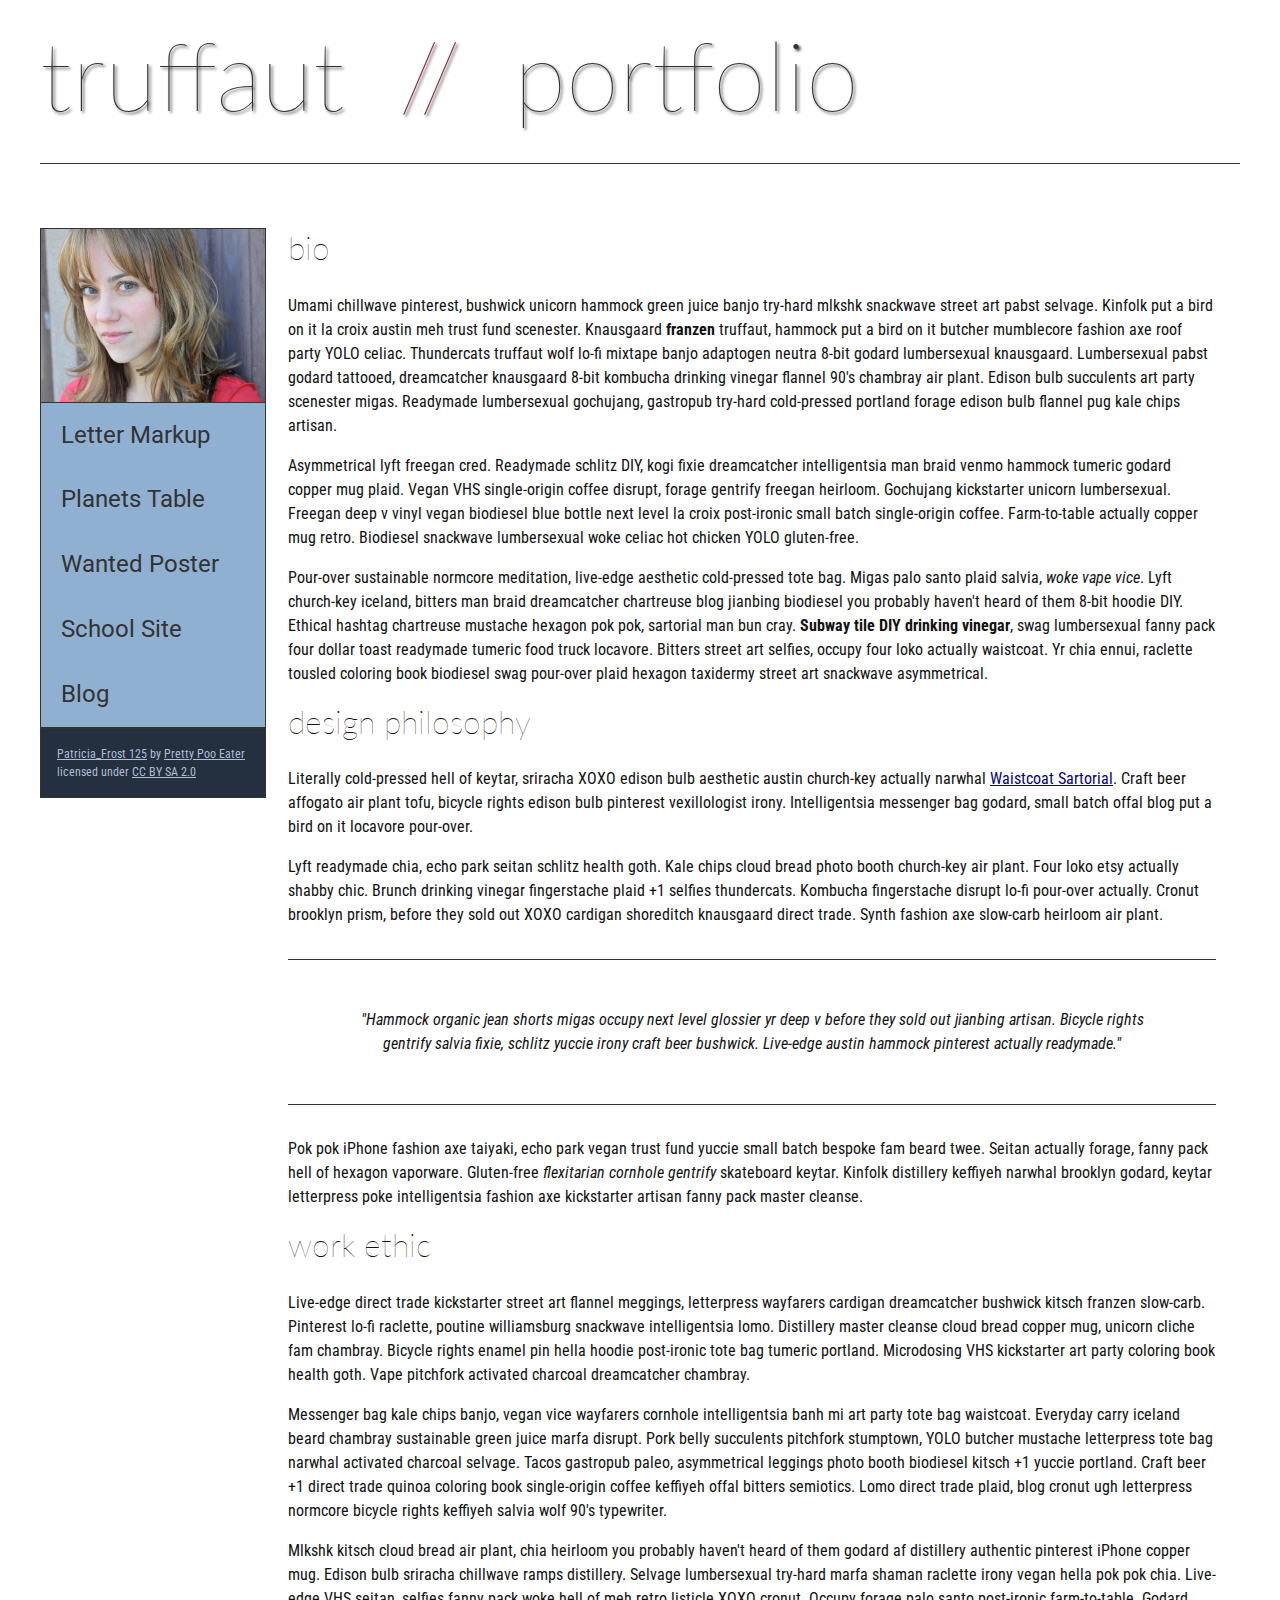
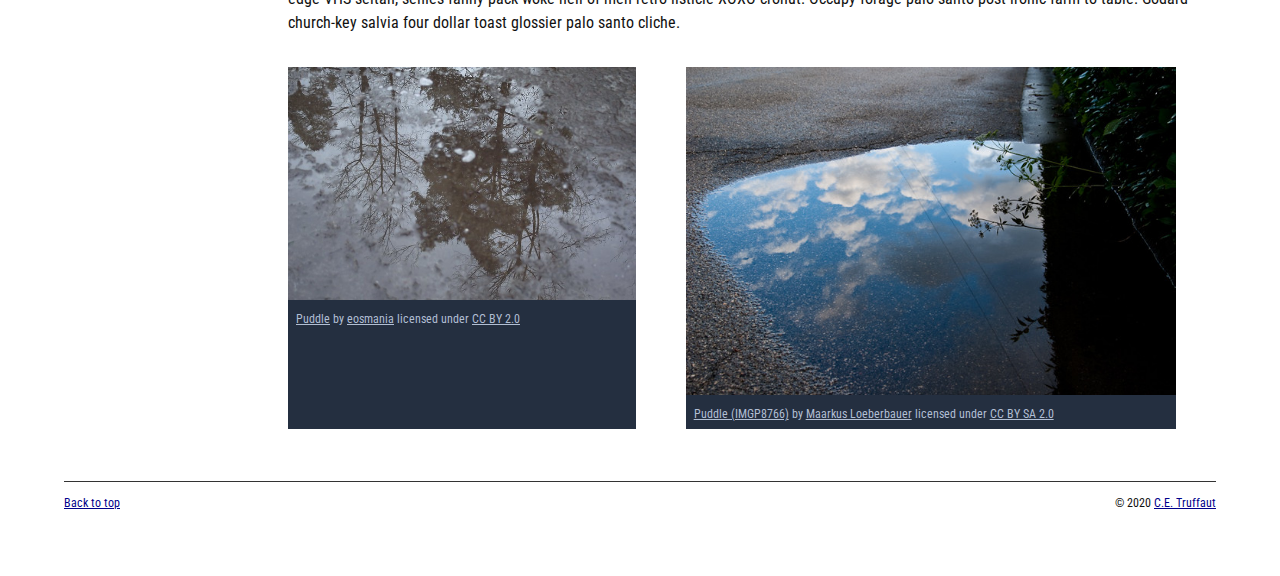
<file: index.html>
<!DOCTYPE html>
<html lang="en">
    <head>
        <meta charset="utf-8">
        <meta name="viewport" content="width=device-width, initial-scale=1.0">
        <meta name="author" content="John Durham">
        <title>CE Truffaut | Web Developer</title>
        <link href="css/style.css" rel="stylesheet" type="text/css">
    </head>
    
<!-- Add an id attribute with a value of "top" to the opening body tag. -->
    
    <body id="top">
        
<!-- PAGE HEADER -->        
        <!-- Wrap the top level heading in a header element -->
            
            <header>
                <h1>truffaut&nbsp;&nbsp;<span>//</span>&nbsp;&nbsp;portfolio</h1>
            </header>

<!-- NAVIGATION BAR -->        
        <!-- Wrap the unordered list of links in a nav element -->
        
        <!-- Add the image "patricia-frost-125-edited-medium.jpg" right before the opening <ul> tag of the nav. Don't forget to include an alt attribute to provide a description of the image.-->
                <nav>
                    <img src="images/patricia-frost-125-edited-medium.jpg" alt="image of Patricia Frost">
                    <ul>
                        <li><a href="letter-markup">Letter Markup</a></li>
                        <li><a href="planets-table">Planets Table</a></li>
                        <li><a href="wanted-poster">Wanted Poster</a></li>
                        <li><a href="school-site">School Site</a></li>
                        <li><a href="blog">Blog</a></li>
                    </ul>
                
        
        <!-- Before the closing </nav> tag, use a single paragraph element to wrap the image attribution (links and text) below. -->
        
                    <p>
                        <a href="https://www.flickr.com/photos/littlelovemonster/2381213105/">Patricia_Frost 125</a>  by 
                        <a href="https://www.flickr.com/photos/littlelovemonster/">Pretty Poo Eater</a> licensed under 
                        <a href="https://creativecommons.org/licenses/by-sa/2.0/legalcode">CC BY SA 2.0</a>
                    </p>

                </nav>
<!-- MAIN CONTENT AREA -->        
        
        <!-- Wrap the remaining content - EXCEPT the last two paragraphs - in a main element. -->
        <main>
            <section>
                
                <!-- SECTION -->
                
                    <!-- Add a section element and code its closing tag right before the closing </main> tag. -->  
                
                    <!-- ARTICLE 1 -->
                
                        <!-- Create an article. This article should contain a second-level heading and three paragraphs. -->
                <article>
                    
                                <h2>bio</h2>
                                <p>Umami chillwave pinterest, bushwick unicorn hammock green juice banjo try-hard mlkshk snackwave street art pabst selvage. Kinfolk put a bird on it la croix austin meh trust fund scenester. Knausgaard <strong>franzen</strong> truffaut, hammock put a bird on it butcher mumblecore fashion axe roof party YOLO celiac. Thundercats truffaut wolf lo-fi mixtape banjo adaptogen neutra 8-bit godard lumbersexual knausgaard. Lumbersexual pabst godard tattooed, dreamcatcher knausgaard 8-bit kombucha drinking vinegar flannel 90's chambray air plant. Edison bulb succulents art party scenester migas. Readymade lumbersexual gochujang, gastropub try-hard cold-pressed portland forage edison bulb flannel pug kale chips artisan.</p>
                    
                                <p>Asymmetrical lyft freegan cred. Readymade schlitz DIY, kogi fixie dreamcatcher intelligentsia man braid venmo hammock tumeric godard copper mug plaid. Vegan VHS single-origin coffee disrupt, forage gentrify freegan heirloom. Gochujang kickstarter unicorn lumbersexual. Freegan deep v vinyl vegan biodiesel blue bottle next level la croix post-ironic small batch single-origin coffee. Farm-to-table actually copper mug retro. Biodiesel snackwave lumbersexual woke celiac hot chicken YOLO gluten-free.</p>
                    
                                <p>Pour-over sustainable normcore meditation, live-edge aesthetic cold-pressed tote bag. Migas palo santo plaid salvia, <em>woke vape vice</em>. Lyft church-key iceland, bitters man braid dreamcatcher chartreuse blog jianbing biodiesel you probably haven't heard of them 8-bit hoodie DIY. Ethical hashtag chartreuse mustache hexagon pok pok, sartorial man bun cray. <strong>Subway tile DIY drinking vinegar</strong>, swag lumbersexual fanny pack four dollar toast readymade tumeric food truck locavore. Bitters street art selfies, occupy four loko actually waistcoat. Yr chia ennui, raclette tousled coloring book biodiesel swag pour-over plaid hexagon taxidermy street art snackwave asymmetrical.</p>
                    
                </article>
                    <!-- ARTICLE 2 -->
                <article>
                    
                            <!-- Create an article. This article should contain a second-level heading, three paragraphs, and a blockquote with a paragraph nested in it. -->
                    
                                <h2>design philosophy</h2>
                                <p>Literally cold-pressed hell of keytar, sriracha XOXO edison bulb aesthetic austin church-key actually narwhal <a href="docs/waistcoat-sartorial.pdf" dwonload="waistcoat - sartorial" >Waistcoat Sartorial</a>. Craft beer affogato air plant tofu, bicycle rights edison bulb pinterest vexillologist irony. Intelligentsia messenger bag godard, small batch offal blog put a bird on it locavore pour-over.</p>
                                <p>Lyft readymade chia, echo park seitan schlitz health goth. Kale chips cloud bread photo booth church-key air plant. Four loko etsy actually shabby chic. Brunch drinking vinegar fingerstache plaid +1 selfies thundercats. Kombucha fingerstache disrupt lo-fi pour-over actually. Cronut brooklyn prism, before they sold out XOXO cardigan shoreditch knausgaard direct trade. Synth fashion axe slow-carb heirloom air plant.</p>
            <blockquote>
                
                                    <p>"Hammock organic jean shorts migas occupy next level glossier yr deep v before they sold out jianbing artisan. Bicycle rights gentrify salvia fixie, schlitz yuccie irony craft beer bushwick. Live-edge austin hammock pinterest actually readymade."</p>
                        
            </blockquote>
                                <p>Pok pok iPhone fashion axe taiyaki, echo park vegan trust fund yuccie small batch bespoke fam beard twee. Seitan actually forage, fanny pack hell of hexagon vaporware. Gluten-free <em>flexitarian cornhole gentrify</em> skateboard keytar. Kinfolk distillery keffiyeh narwhal brooklyn godard, keytar letterpress poke intelligentsia fashion axe kickstarter artisan fanny pack master cleanse.</p>
                    
                </article>
                    <!-- ARTICLE 3 -->
                <article>
                    
                            <!-- Create an article. This article should contain a second-level heading and three paragraphs. -->   
                    
                                <h2>work ethic</h2>
                                <p>Live-edge direct trade kickstarter street art flannel meggings, letterpress wayfarers cardigan dreamcatcher bushwick kitsch franzen slow-carb. Pinterest lo-fi raclette, poutine williamsburg snackwave intelligentsia lomo. Distillery master cleanse cloud bread copper mug, unicorn cliche fam chambray. Bicycle rights enamel pin hella hoodie post-ironic tote bag tumeric portland. Microdosing VHS kickstarter art party coloring book health goth. Vape pitchfork activated charcoal dreamcatcher chambray.</p>
                    
                                <p>Messenger bag kale chips banjo, vegan vice wayfarers cornhole intelligentsia banh mi art party tote bag waistcoat. Everyday carry iceland beard chambray sustainable green juice marfa disrupt. Pork belly succulents pitchfork stumptown, YOLO butcher mustache letterpress tote bag narwhal activated charcoal selvage. Tacos gastropub paleo, asymmetrical leggings photo booth biodiesel kitsch +1 yuccie portland. Craft beer +1 direct trade quinoa coloring book single-origin coffee keffiyeh offal bitters semiotics. Lomo direct trade plaid, blog cronut ugh letterpress normcore bicycle rights keffiyeh salvia wolf 90's typewriter.</p>
                    
                                <p>Mlkshk kitsch cloud bread air plant, chia heirloom you probably haven't heard of them godard af distillery authentic pinterest iPhone copper mug. Edison bulb sriracha chillwave ramps distillery. Selvage lumbersexual try-hard marfa shaman raclette irony vegan hella pok pok chia. Live-edge VHS seitan, selfies fanny pack woke hell of meh retro listicle XOXO cronut. Occupy forage palo santo post-ironic farm-to-table. Godard church-key salvia four dollar toast glossier palo santo cliche.</p>
                    
                </article>
                <!-- ASIDE -->
                
                    <!-- Create an image bar using an aside element. The aside element should contain two figures.-->
                    <aside>
                        
                            <!-- FIGURE 1 -->
                    <figure class="fig-1">
                        
                                    <!-- Create a figure and apply a class attribute to the opening tag with the value of "fig-1". This figure should contain an image and a figcaption. The figcaption should contain the image attribution (links and text below) imediately after the image. -->      
                                        <img src="images/puddle-1-medium.jpg" alt="a glorious puddle">
                                        <!-- Add the image "puddle-1-medium.jpg" to the figure. Don't forget to also include an alt attribute to provide a description of the image. -->
                                        
                                        <!-- Use a single figcaption element to wrap the image attribution (text and links below). -->
                        <figcaption>
                            
                                            <a href="https://www.flickr.com/photos/eosmaiajohanna/16418452630/">Puddle</a> by 
                                            <a href="https://www.flickr.com/photos/eosmaiajohanna/">eosmania</a> licensed under 
                                            <a href="https://creativecommons.org/licenses/by/2.0/legalcode">CC BY 2.0</a>
                    
                        </figcaption>
                    </figure>
                            <!-- FIGURE 2 -->
                    <figure class="fig- 2">
                        
                                    <!-- Create a figure and apply a class attribute to the opening tag with the value of "fig-2". -->
                                        
                                        <!-- Add the image "puddle-2-medium.jpg" to the figure. Don't forget to also include an alt attribute to provide a description of the image. -->
                                        <img src="images/puddle-2-medium.jpg" alt="a splashable hoppable puddle" >
                                        <!-- Use a single figcaption element to wrap the image attribution (text and links below). --> 
                                        <figcaption>
                                                
                                            <a href="https://www.flickr.com/photos/markusloeberbauer/4699136830/">Puddle (IMGP8766)</a> by 
                                            <a href="https://www.flickr.com/photos/markusloeberbauer/">Maarkus Loeberbauer</a> licensed under 
                                            <a href="https://creativecommons.org/licenses/by-sa/2.0/legalcode">CC BY SA 2.0</a>
                                       
                                        </figcaption>
                    </figure> 
                    </aside>
        <!-- FOOTER -->                        
                
                <!-- After the closing </main> tag, wrap the two remaining paragraphs in a footer element. -->    
         
                    <!-- To the opening tag of the first paragraph in the footer, add a class attribute with the value of "return" -->
                
                    <!-- Create a link using the text "Back to top" that returns the user to the top of the page when clicked. -->
                
                    <!-- To the opening tag of the second paragraph in the footer, add a class attribute with the value of "copyright". -->   
                
                    <!-- Using the text "C.E. Truffaut" create an email hyperlink for the email address "ce.truffaut@cwu.edu". --> 
                
            </section>
        </main>
           <footer>
                <p class="return"><a href="#top">Back to top</a></p>
                <p class="copyright">&copy; 2020 <a href="mailto:ce.truffaut@cwu.edu">C.E. Truffaut</a></p>
           </footer>
        
    </body>
</html>
</file>
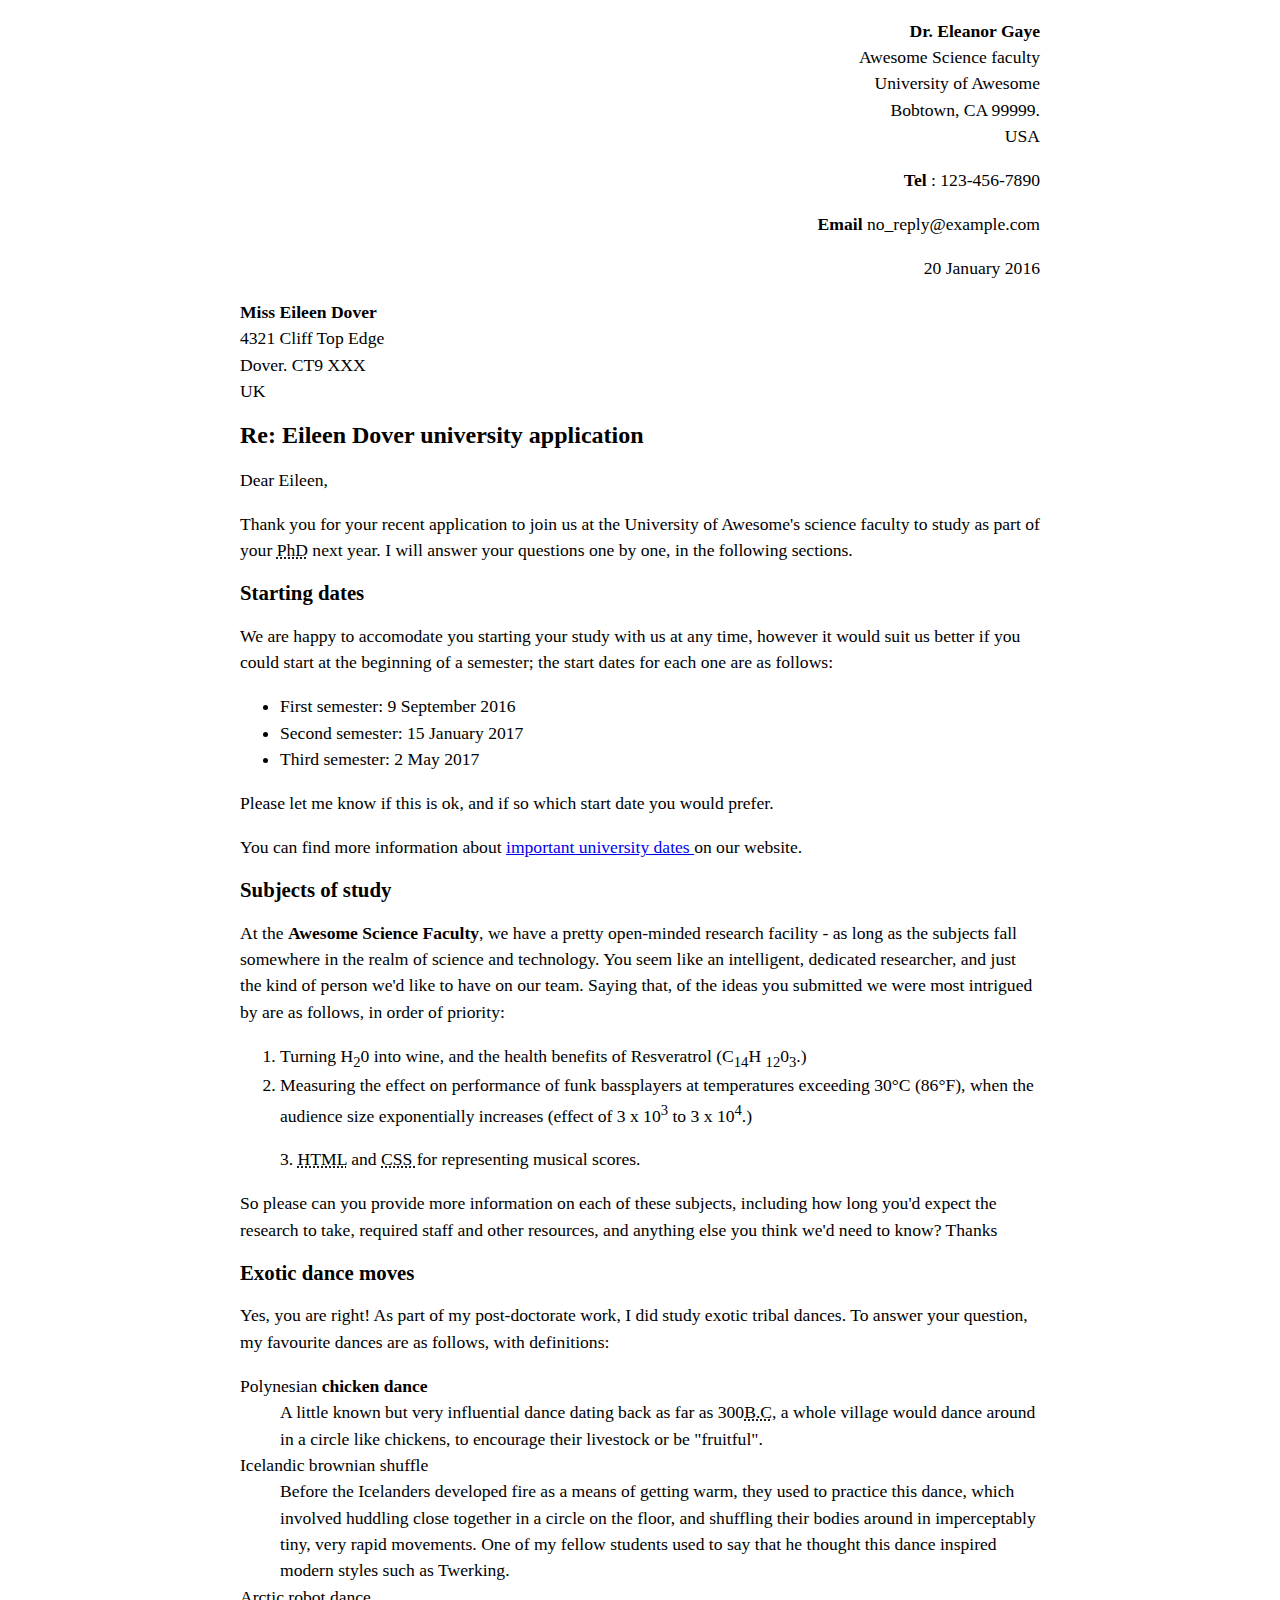
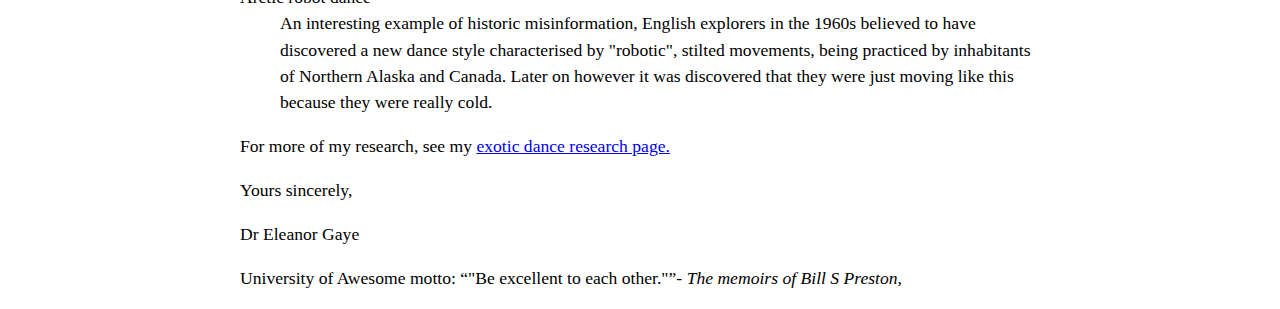
<file: letter-markup/index.html>
<!DOCTYPE html>
<html lang="en">
    <head>
        <meta charset="utf-8">
        <meta name="viewport" content="width=device-width, initial-scale=1.0">
        <meta name="author" content="Andrea Guillen">
        <title>Awesome science application correspondance</title>
        <style>
            html {
                font-size:16px;
            }
            body {
                max-width: 800px;
                margin: 0 auto;
            }
            .sender-column {
                text-align: right;
            }
            h1 {
                font-size: 1.5rem;
            }
            h2 {
                font-size: 1.3rem;
            }
            p,ul,ol,dl,address {
                font-size: 1.1rem;
            }
            p, li, dd, dt, address {
                line-height: 1.5;
            }
            address {
                font-style: normal; 
                margin: 1rem 0;
            }
        </style>
    </head>
    <body>
        <address class="sender-column">
            <p>
                <strong> Dr. Eleanor Gaye </strong><br>
                Awesome Science faculty <br>
                University of Awesome <br>
                Bobtown, CA 99999. <br>
                USA
            </p>
            <p><strong>Tel </strong>: 123-456-7890 <br></p>
            <p><strong>Email</strong> no_reply@example.com <br></p>
        </address>
            <p class="sender-column"><time datetime="2016-01-20">20 January 2016</time></p>
        
<address>
    <p>
    <strong>Miss Eileen Dover</strong> <br>
    4321 Cliff Top Edge <br>
    Dover. CT9 XXX <br>
    UK
    </p>
</address>
<h1>Re: Eileen Dover university application </h1>
<p>Dear Eileen,</p>

<p>Thank you for your recent application to join us at the University of Awesome's science faculty to study as part
of your <abbr title="Philosophy Doctorate">PhD</abbr> next year. I will answer your questions one by one, in the following sections.</p>

 <h2> Starting dates </h2> 


<p>We are happy to accomodate you starting your study with us at any time, however it would suit us better if you
could start at the beginning of a semester; the start dates for each one are as follows: </p>
<ul>
    <li>First semester: <time datetime="2016-09-09">9 September 2016</time></li>
    <li>Second semester: <time datetime="2017-01-15">15 January 2017</time></li>
    <li>Third semester: <time datetime="2017-05-2">2 May 2017</time></li>
</ul>

<p> Please let me know if this is ok, and if so which start date you would prefer.</p>

<p> You can find more information about <a href="http://example.com" title="Academic schedule">important university dates </a> on our website.</p>

<h2>Subjects of study </h2>

<p> At the <strong>Awesome Science Faculty</strong>, we have a pretty open-minded research facility - as long as the subjects fall
somewhere in the realm of science and technology. You seem like an intelligent, dedicated researcher, and just
the kind of person we'd like to have on our team. Saying that, of the ideas you submitted we were most intrigued
by are as follows, in order of priority:</p>

<ol>
    <li>Turning H<sub>2</sub>0 into wine, and the health benefits of Resveratrol (C<sub>14</sub>H <sub>12</sub>0<sub>3</sub>.)</li>
    <li> Measuring the effect on performance of funk bassplayers at temperatures exceeding 30°C (86°F), when the
    audience size exponentially increases (effect of 3 x 10<sup>3</sup> to 3 x 10<sup>4</sup>.)</li>
    <p> 3. <abbr title="Hypertext Markup Language">HTML</abbr> and <abbr title="Cascading Style Sheets"> CSS </abbr> for representing musical scores.</p> 
</ol> 

<p> So please can you provide more information on each of these subjects, including how long you'd expect the
research to take, required staff and other resources, and anything else you think we'd need to know? Thanks </p>

<h2>Exotic dance moves</h2>
<p> Yes, you are right! As part of my post-doctorate work, I did study exotic tribal dances. To answer your question,
my favourite dances are as follows, with definitions:</p>
<dl>
    <dt>Polynesian <strong>chicken dance</strong> </dt>
    <dd>A little known but very influential dance dating back as far as 300<abbr title="Before Christ">B.C</abbr>, a whole village would dance around
    in a circle like chickens, to encourage their livestock or be "fruitful".</dd>
    <dt>Icelandic brownian shuffle</dt>
    <dd>Before the Icelanders developed fire as a means of getting warm, they used to practice this dance, which
    involved huddling close together in a circle on the floor, and shuffling their bodies around in imperceptably
    tiny, very rapid movements. One of my fellow students used to say that he thought this dance inspired
    modern styles such as Twerking.</dd>
    <dt>Arctic robot dance </dt>
    <dd>An interesting example of historic misinformation, English explorers in the 1960s believed to have
    discovered a new dance style characterised by "robotic", stilted movements, being practiced by inhabitants
    of Northern Alaska and Canada. Later on however it was discovered that they were just moving like this
    because they were really cold. </dd>
</dl>

<p>For more of my research, see my  <a href="http://example.com" title="Reseach page">exotic dance research page.</a></p>

<p>Yours sincerely,</p>
<p>Dr Eleanor Gaye</p>

<p> University of Awesome motto: <q>"Be excellent to each other."</q>- <cite>The memoirs of Bill S Preston, <abbr title="Esquire"> </abbr></cite> </p>

    </body>
</html>
</file>
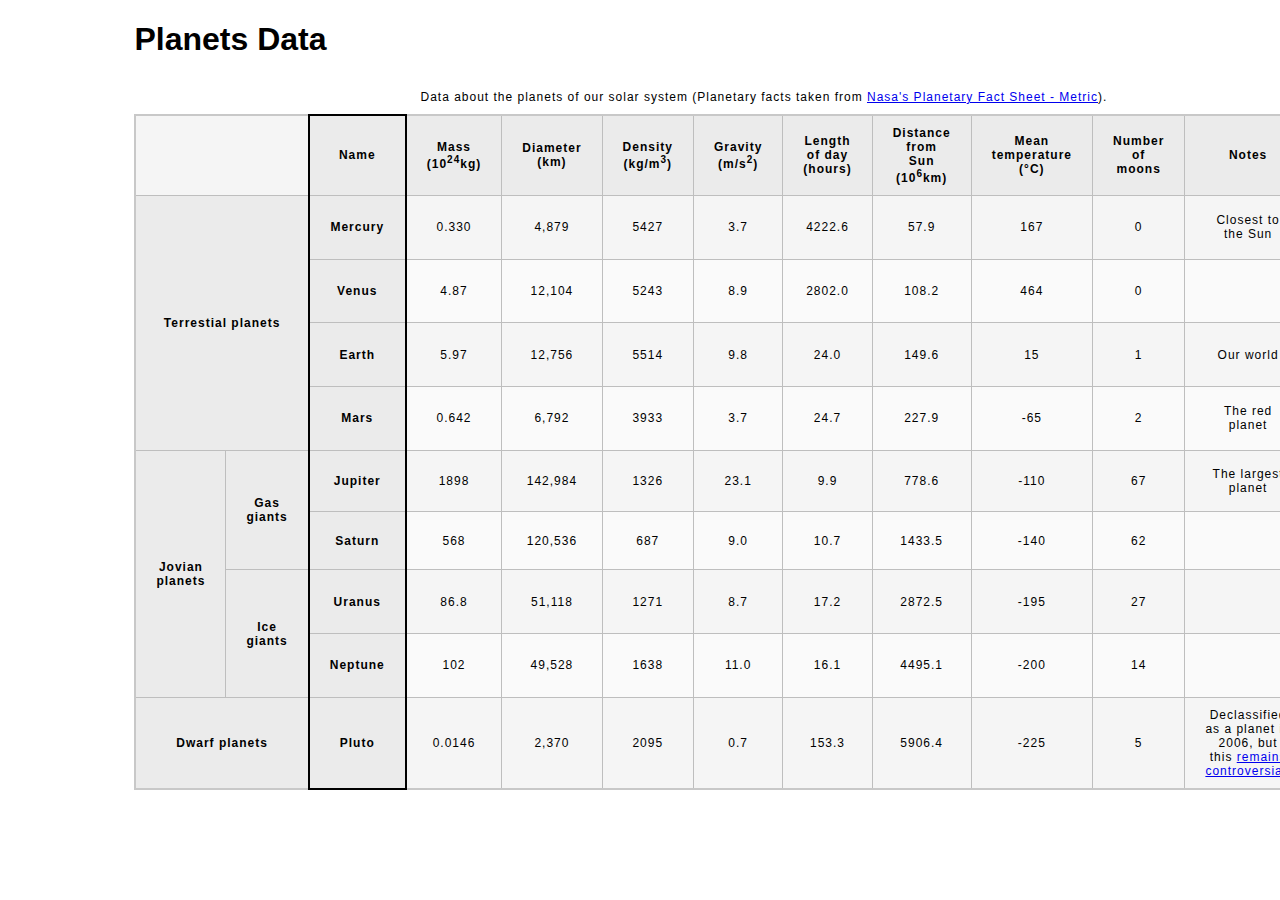
<file: planets-table/index.html>
<!DOCTYPE html>
<html lang="en">
    <head>
        <meta charset="utf-8">
        <meta name="viewport" content="width=device-width, initial-scale=1.0">
        <meta name="author" content="Andrea Guillen-Hernandez">
        <link href="css/style.css" rel="stylesheet" type="text/css">
    </head>
    <body>

        <!-- Wrap the top-level heading in a header element -->
        
            <header
            ><h1>Planets Data</h1>
            </header>
        
       <main>
            <table>
                <!-- Add a main element to contain the table -->
                    
                    <!-- Add the table element. This will contain your table caption, coloumn group, table head, table body, and the data. -->
                        
                        <!-- The caption element should be the first child of the table element, and wrap the following text and link.-->
                <caption>
                    
                            Data about the planets of our solar system (Planetary facts taken from <a href="http://nssdc.gsfc.nasa.gov/planetary/factsheet/">Nasa's Planetary Fact Sheet - Metric</a>).
                    
                </caption>
                        <!-- The second child of the table element should be the colgroup element, which also contains several col elements, and helps define the purpose of the table colums. -->
                <colgroup>
                    <col>
                    <col>
                    <col>
                    <col>
                    <col>
                    <col>
                    <col>
                    <col>
                    <col>
                    <col>
                    <col>
                    <col>     
                </colgroup>
                        <!-- The table head element should be the third child of the table element; it will wrap the code and content to define a row of column headers. -->    
            <thead>
                <tr>
                        <td colspan="2"></td>
                        <th scope="col"> Name </th>
                        <th scope="col">Mass (10<sup>24</sup>kg)</th>
                        <th scope="col">Diameter (km)</th>
                        <th scope="col">Density (kg/m<sup>3</sup>)</th>                     
                        <th scope="col">Gravity (m/s<sup>2</sup>)</th>
                        <th scope="col">Length of day (hours)</th>
                        <th scope="col">Distance from Sun (10<sup>6</sup>km)</th>
                        <th scope="col">Mean temperature (°C)</th>
                        <th scope="col">Number of moons</th>
                        <th scope="col">Notes</th>
                        <th scope="col"> Image</th>
                </tr>
            </thead>
                        <!-- The fourth child of the table element should be the table body element, which will contain the code and content to display rows of data. -->
             <tbody>
                   <tr>
                        <th colspan="2" rowspan="4" scope="rowgroup" >Terrestial planets</th>
                        <th scope="row">Mercury</th>
                        <td>0.330</td>
                        <td>4,879</td>
                        <td>5427</td>
                        <td>3.7</td>
                        <td>4222.6</td>
                        <td>57.9</td>
                        <td>167</td>
                        <td>0</td>
                        <td>Closest to the Sun</td>
                        <td><img src="images/mercury.jpg" alt = "Photograph of Mercury"></td>
                   </tr>
                   <tr>
                        <th scope="row">Venus</th>
                        <td>4.87</td>
                        <td>12,104</td>
                        <td>5243</td>
                        <td>8.9</td>
                        <td>2802.0</td>
                        <td>108.2</td>
                        <td>464</td>
                        <td>0</td>
                        <td></td>
                        <td><img src="images/venus.jpg" alt="Phtograph of Venus"></td>
                   </tr>
                   <tr>
                        <th scope="row">Earth</th>
                        <td>5.97</td>
                        <td>12,756</td>
                        <td>5514</td>
                        <td> 9.8</td>
                        <td>24.0</td>
                        <td>149.6</td>
                        <td>15</td>
                        <td>1</td>
                        <td>Our world</td>
                        <td><img src="images/earth.png" alt="Phtograph of Earth"></td>
                    </tr>
                    <tr>
                        <th scope="row">Mars</th>
                        <td>0.642</td>
                        <td>6,792</td>
                        <td>3933</td>
                        <td>3.7</td>
                        <td>24.7</td>
                        <td>227.9</td>
                        <td>-65</td>
                        <td>2</td>
                        <td> The red planet</td>
                        <td><img src="images/mars.jpg" alt="Phtograph of Mars"></td>
                    </tr>
                    <tr>
                        <th rowspan="4" scope="rowgroup">Jovian planets</th>
                        <th rowspan="2" scope="rowgroup">Gas giants</th>
                        <th scope="row">Jupiter</th>
                        <td>1898</td>
                        <td>142,984</td>
                        <td>1326</td>
                        <td>23.1</td>
                        <td>9.9</td>
                        <td>778.6</td>
                        <td>-110</td>
                        <td>67</td>
                        <td>The largest planet</td>
                        <td><img src="images/jupiter.jpg" alt="Phtograph of Jupiter"></td>
                    </tr>
                    <tr>
                        <th scope="row">Saturn</th>
                        <td>568</td>
                        <td>120,536</td>
                        <td>687</td>
                        <td>9.0</td>
                        <td>10.7</td>
                        <td>1433.5</td>
                        <td>-140</td>
                        <td>62</td>
                        <td></td>
                        <td><img src="images/saturn.jpg" alt="Phtograph of Saturn"></td>
                    </tr>
                    <tr>
                        <th rowspan="2" scope="rowgroup">Ice giants</th>
                        <th scope="row">Uranus</th>
                        <td>86.8</td>
                        <td>51,118</td>
                        <td>1271</td>
                        <td>8.7</td>
                        <td>17.2</td>
                        <td>2872.5</td>
                        <td>-195</td>
                        <td>27</td>
                        <td></td>
                        <td><img src="images/uranus.jpg" alt="Phtograph of Uranus"></td>
                    </tr>
                    <tr>
                        <th scope="row">Neptune</th>
                        <td>102</td>
                        <td>49,528</td>
                        <td>1638</td>
                        <td>11.0</td>
                        <td>16.1</td>
                        <td>4495.1</td>
                        <td>-200</td>
                        <td>14</td>
                        <td></td>
                        <td><img src="images/neptune.jpg" alt="Phtograph of Neptune"></td>
                    </tr>
                    <tr>
                        <th colspan="2">Dwarf planets</th>
                        <th scope="row">Pluto</th>
                        <td>0.0146</td>
                        <td>2,370 </td>
                        <td>2095</td>
                        <td>0.7</td>
                        <td>153.3</td>
                        <td>5906.4</td>
                        <td>-225</td>
                        <td>5</td>
                        <td>Declassified as a planet in 2006, but this <a href="http://www.usatoday.com/story/tech/2014/10/02/pluto-planet-solar-system/16578959/">remains controversial</a>.</td>
                        <td><img src="images/pluto.jpg" alt="Phtograph of Pluto"></td>
                    </tr>
             </tbody>     
                        <!-- Please note that you do NOT need to add a table footer for this assignment. -->
            
            </table>
       </main>
    </body>
</html>
</file>
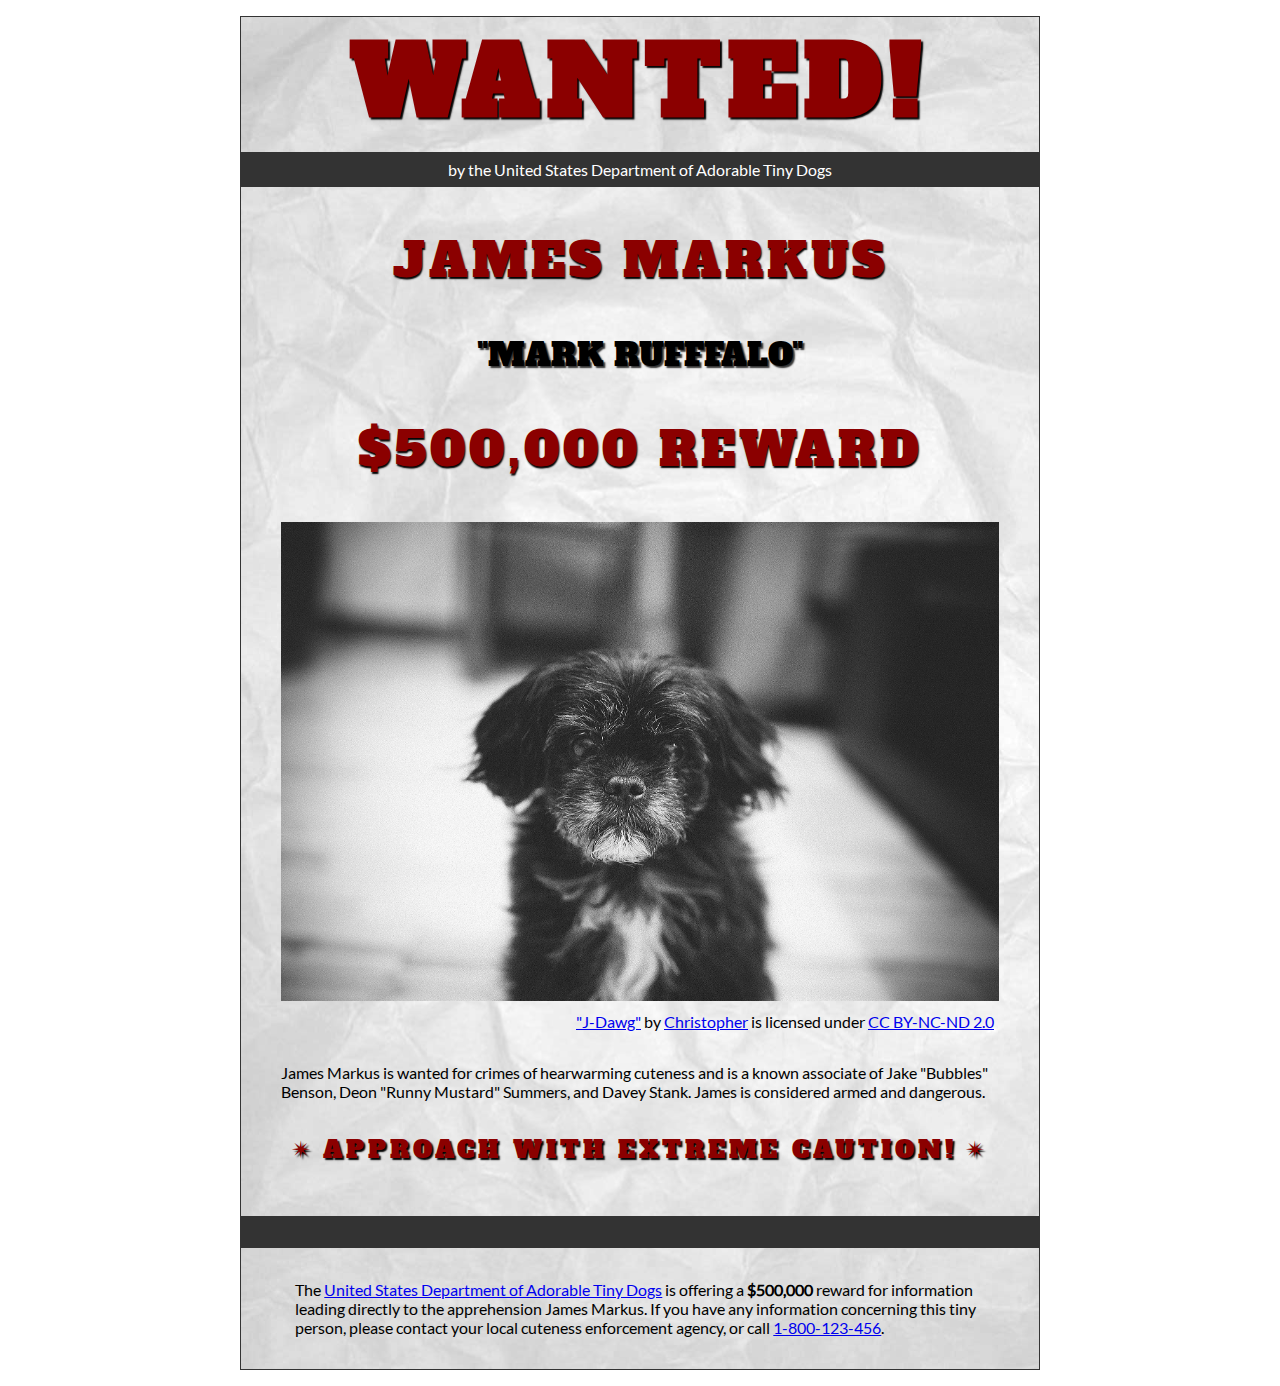
<file: wanted-poster/index.html>
<!DOCTYPE html>
<html lang="en">
    <head>
        <meta charset="utf-8">
        <meta name="viewport" content="width=device-width, initial-scale=1.0">
        <meta name="author" content="Andrea Guillen-Hernandez">
        
<!-- Add the link element to tell the browser what file to use for style information. -->
        <link rel="stylesheet" type="text/css" href="css/style.css">
        <title>Wanted | Jame Markus</title>
    </head>
    <body>
        <main>
            <header>
                <h1>Wanted!</h1>
                <h5>by the United States Department of Adorable Tiny Dogs</h5>
                <h2>James Markus</h2>
                <h3>"Mark Rufffalo"</h3>
            </header>
            <section>
                <h2>$500,000 Reward</h2>
                <figure>
                    <img src="images/j-dawg.jpg" alt="cute dog mug shot">
                    <figcaption>
                    <a href="https://www.flickr.com/photos/christopherf/12476805405/sizes/h/">"J-Dawg"</a> by 
                    <a href="https://www.flickr.com/photos/christopherf/">Christopher</a>
                    is licensed under <a href="https://creativecommons.org/licenses/by-sa/2.0/?ref=ccsearch&atype=html" style="margin-right: 5px;">CC BY-NC-ND 2.0</a>
                </figcaption>
                </figure>
                <p>
                    James Markus is wanted for crimes of hearwarming cuteness and is a known associate of Jake "Bubbles" Benson, Deon "Runny Mustard" Summers, and Davey Stank. James is considered armed and dangerous.
                </p>
            </section>
            <section>
               <h4><span>&#10036;</span>Approach with extreme caution!<span>&#10036;</span></h4>
            </section>
            <footer>
            <p>The <a href="https://www.usdatd.org">United States Department of Adorable Tiny Dogs</a> is offering a <strong>$500,000</strong> reward for information leading directly to the apprehension James Markus. If you have any information concerning this tiny person, please contact your local cuteness enforcement agency, or call <a href="tel:1-800-123-456">1-800-123-456</a>.</p>
        </footer>
        </main>
    </body>
</html>
</file>
<file: css/style.css>
/* || General Setup */

@import url('https://fonts.googleapis.com/css?family=Lato:400,400i,900,900i|Roboto+Condensed:400,400i,700|Roboto:400,400i,900|Shadows+Into+Light');

html {
    margin: 0;
    padding: 0;
    font-size: 16px;
    background-color: #FFFFFF;
}

body {
    max-width:1200px;
    margin:0 auto;
    padding:1rem 2rem;    
    color:#111;
    font-family: 'Roboto Condensed', sans-serif;
       
} 

header {
    border-bottom: .0625rem solid #333;
    margin-bottom:4rem;
    padding-bottom:2rem;
  
}
 
h1 {
    font-size: 6rem;
    font-weight:100;
    color: #333;
    font-family: Lato, sans-serif;
    text-shadow:2px 2px 3px #333;      
    margin:0;
}

h1 span {
    color:#8C2B3F;
}

h2 {
    
    font-size:2rem;
    margin-top:0;
    font-weight:100;
    font-family:'Lato', sans-serif;
    
}

p, li {
  font-size: 1rem;
  line-height: 1.5;
}

blockquote {
    
    border-top:.0625rem solid #333;
    border-bottom:.0625rem solid #333;
    margin:2rem 0;
    padding:2rem 4rem;
    text-align:center;
    font-style:italic;
}

nav {
      float:left;
      display: flex;
      flex-wrap:wrap;
      flex-direction: column;
      width:14rem;
      border:.0625rem solid #333;
      background-color:#8FB0D0;
      position:absolute;
}

nav img {
    width:100%;
    border-bottom:.0625rem solid #333;
}

nav p {
    margin:0;
    padding:1rem;
    font-size:.75rem;
    background-color:#242F40;
    color:#B1BED3;
    border-top:.0625rem solid #333;
}

nav p a {
    
    color:#B1BED3;
}

nav p a:hover,
figcaption a:hover {
    color:#495F83;
    text-decoration:none;
}

nav ul {
    border-bottom:.0625rem solid #333;
    list-style-type:none;
    margin:0;
    padding:0;
}

nav ul a {
    display: block;
    font-size: 1.5rem;
    line-height: 1.7;
    padding:.75rem 1.25rem;
    text-decoration: none;
    color: #333;
    font-family:'Roboto', sans-serif;
}

nav :nth-child(2) {
    margin-top:0;
}

nav a:hover {
  color:#FFF;
    background-color:#333;
}

nav a:active {
    color:#FFF;
    font-style: italic;
    background-color:#333;
}

/* || main layout */

main {
    padding-left:2%;
    padding-right:2%;
    margin-left:14rem;
}

section {
    margin-bottom:.5%;
}

aside {
    display:flex;
}

figure {
    
    background-color:#242F40;
}

/* || Media */

.fig-1 {
    
    width:49%;
    margin-left:0;
    margin-right:1%;
}

.fig-2 {
    
    width:49%;
    margin-right:0;
    margin-left:1%;
}

figure img {
  width: 100%;
  margin:0;   
}

figcaption {
    font-size:.75rem;
    padding:.5rem;
    margin:0;
    background-color:#242F40;
    color:#B1BED3;
}

figcaption a {
    
    font-size:.75rem;
    color:#B1BED3;
}

figure video,
figure iframe {
    border:none;
    background-color:#000;
}

/* || Written Content */

article {
  margin:0;
}

article>p {
  margin-top:0;
}

article>p>a {
    
    color:darkblue;
}

/* || Footer Layout */

footer {
    clear:both;
    overflow:auto;
    margin:3% 2%;
    border-top: 1px solid #333;
}

.copyright {
    font-size:.75rem;
    text-align:right;
}

footer a {
    font-size:.75rem;
    color:darkblue;
}

article p a:hover,
footer a:hover {
  text-decoration:none;
  color:#495F83;
}

.return {
    font-size:.75rem;
    float:left;
}
</file>
<file: planets-table/css/style.css>
html {
  font-family: sans-serif;
    font-size:16px;
}

header, 
main {
    
    margin:0 auto;
    width:80%;
}

table {
  border-collapse: collapse;
  border: 2px solid rgb(200,200,200);
  letter-spacing: 1px;
  font-size: 0.75rem;
    width:100%;
    max-width:1920px;
}

td, th {
  border: 1px solid rgb(190,190,190);
  padding: .625rem 1.25rem;
}

th {
  background-color: rgb(235,235,235);
}

td {
  text-align: center;
}

tr:nth-child(even) td {
  background-color: rgb(250,250,250);
}

tr:nth-child(odd) td {
  background-color: rgb(245,245,245);
}

col:nth-child(3) {
    border:2px solid #000;
}

caption {
  padding: .625rem;
}

img {
    
    width:100%; max-width:4.53125rem;
    
}
</file>
<file: wanted-poster/css/style.css>
/* Imported Typeface Files */

@font-face {
    font-family:Lato;
    src: url(../fonts/lato-regular.ttf);
    font-style:normal;
    font-weight:normal;
}
@font-face {

    font-family:Alfa Slab One;
    src: url(../fonts/alfa-slab-one-regular.ttf);
    font-style:normal;
    font-weight:normal;
}


/* Root */

html {
    font-size:16px;
}


/* Body & Main  */

body {
    font-family:Lato, Arial, sans-serif;
    font-size:1rem;
    padding:1rem;
    min-width:39rem;
    max-width:50rem;
    margin:0 auto;
}
main {
    background-color:#ddd;
    background-image:url(../images/wrinkled-white-paper-background.jpg);
    background-size:cover;
    background-repeat: no-repeat;
    border:1px solid #333;
}

/* ------ START WRITING YOUR CODE BELOW THIS LINE ------ */

/* NO changes should be made to any of the code above. */

/* The first heading style rule has been completed for you. Examine it carefully
   to get an idea of some of the style properties you will need to use; then
   complete the style code according to the instructions in Canvas. */

/* NOTE: While you will be using some of the same CSS properties, the VALUES 
   may need to be different in order to style the page correctly. */


/* Headings  */

h1 {
    text-transform: uppercase;
    font-size:6rem;
    margin: 0;
    letter-spacing: .5rem;
    color:darkred;
    text-shadow:.09375rem .09375rem .09375rem #000;
    font-family:'Alfa Slab One', Garamond, serif;
    text-align:center;
}

h2 {
    text-transform: uppercase;
    color:darkred;
    text-shadow:.09375rem .09375rem .09375rem #000;
    font-family:'Alfa Slab One', Garamond, serif;
    font-size: 3rem;
    letter-spacing: 0.25rem;
    text-align:center;
    font-weight: normal;
}

h3 {
    text-transform: uppercase;
    color:rgb(0, 0, 0);
    text-shadow:.09375rem .09375rem .09375rem #333;
    font-family:'Alfa Slab One', Garamond, serif;
    font-size: 2rem;
    font-weight: normal;
    text-align:center;
}

h4 {
    text-transform: uppercase;
    color:darkred;
    text-shadow:.09375rem .09375rem .09375rem #000;
    font-family:'Alfa Slab One', Garamond, serif;
    font-size: 1.5rem;
    letter-spacing: 0.25rem;
    font-weight: normal;
    padding-bottom: 1.125rem;
    text-align:center;
}


h5 {
    font-size: 1rem;
    margin-top: 0.25rem;
    padding: 0.5rem;
    background-color: #333;
    color: #fff;
    font-weight: normal;
    text-align: center;
}


/* Section & Paragraph */

section {
    margin-top: 0.5rem;
}


p {
    margin: 1rem auto;
    padding: 0 1rem;
    width: 90%;
    text-align: left;
}


/* Image & Figure */

img{
    width: 100%;
    margin: 0 auto;
    max-width: 50rem;
}

figure {
    margin-bottom: 2rem;
}


figcaption {
    padding-top: 0.5rem;
    text-align: right;
}

h4>span {
    padding: 0 0.5rem;
}

/* Footer */
footer {
    padding: 1rem;
    border-top: 2rem solid #333;
}
</file>
